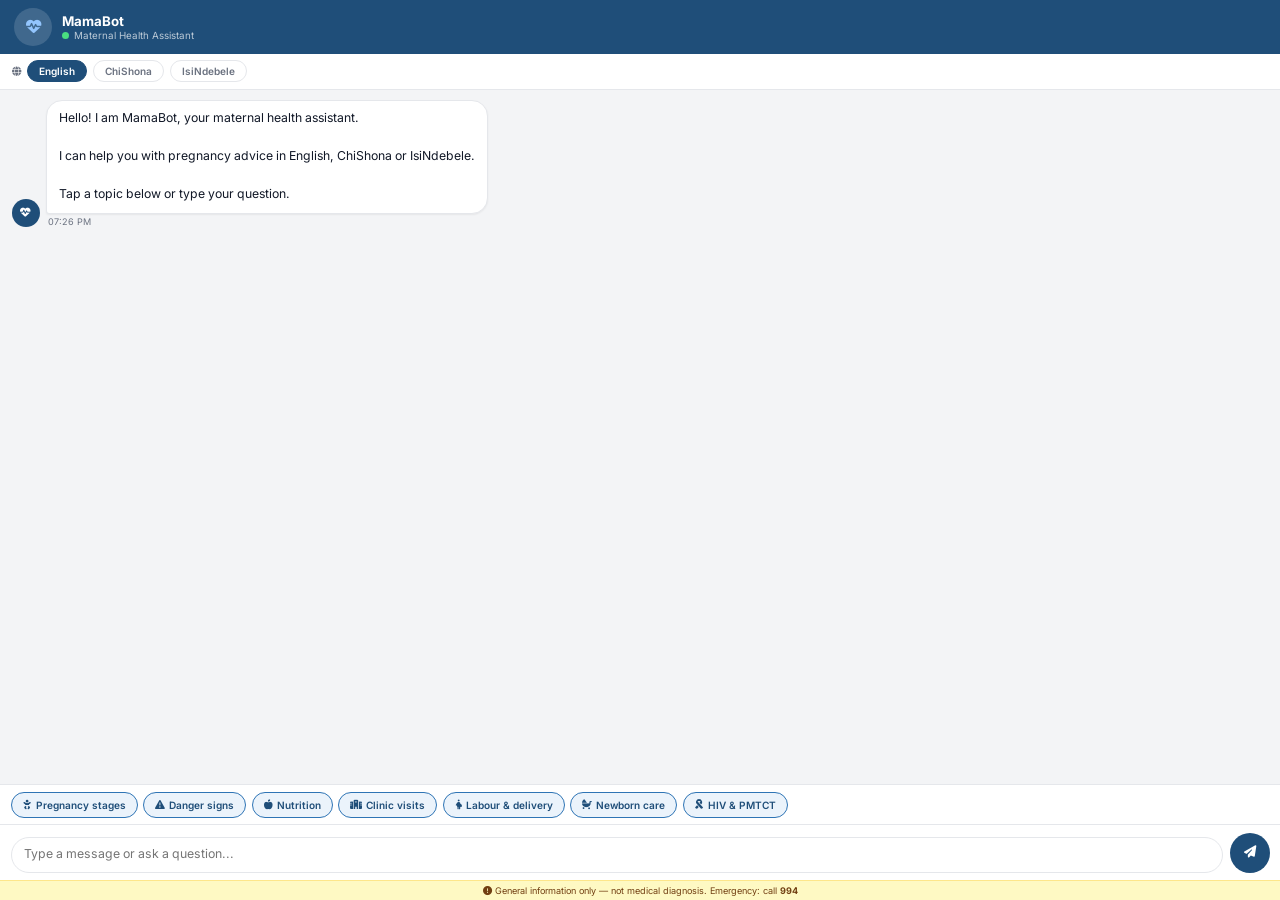
<file: app/templates/chat.html>
<!DOCTYPE html>
<html lang="en">
<head>
<meta charset="UTF-8">
<meta name="viewport" content="width=device-width, initial-scale=1.0, viewport-fit=cover">
<title>MamaBot</title>
<link rel="stylesheet" href="https://cdnjs.cloudflare.com/ajax/libs/font-awesome/6.5.0/css/all.min.css">
<style>
@import url('https://fonts.googleapis.com/css2?family=Inter:wght@400;500;600;700&display=swap');
:root{--blue:#1F4E79;--blue-mid:#2E74B5;--blue-light:#EBF3FB;--pink:#BE185D;--border:#E5E7EB;--text:#111827;--muted:#6B7280;--bg:#F3F4F6;--card:#fff;}
*{box-sizing:border-box;margin:0;padding:0;}
html,body{height:100%;height:100dvh;overflow:hidden;font-family:'Inter',sans-serif;font-size:14px;color:var(--text);-webkit-text-size-adjust:100%;}
body{display:flex;flex-direction:column;background:var(--bg);}
header{flex-shrink:0;background:var(--blue);height:54px;display:flex;align-items:center;padding:0 1rem;gap:10px;box-shadow:0 2px 6px rgba(0,0,0,.25);}
.av-wrap{width:38px;height:38px;border-radius:50%;background:rgba(255,255,255,.15);display:flex;align-items:center;justify-content:center;flex-shrink:0;}
.av-wrap i{color:#93C5FD;font-size:1.1rem;}
.h-info{flex:1;}
.h-name{color:#fff;font-weight:700;font-size:.95rem;}
.h-sub{display:flex;align-items:center;gap:5px;margin-top:1px;}
.dot-live{width:7px;height:7px;border-radius:50%;background:#4ADE80;}
.h-sub span{color:rgba(255,255,255,.7);font-size:.7rem;}
.h-btn{background:none;border:none;color:rgba(255,255,255,.7);padding:6px 8px;border-radius:6px;cursor:pointer;text-decoration:none;display:flex;align-items:center;gap:4px;font-family:inherit;font-size:.72rem;font-weight:500;transition:all .15s;}
.h-btn:hover{background:rgba(255,255,255,.12);color:#fff;}
.lang-bar{flex-shrink:0;background:var(--card);border-bottom:1px solid var(--border);padding:.45rem .85rem;display:flex;gap:.4rem;align-items:center;overflow-x:auto;}
.lang-bar::-webkit-scrollbar{display:none;}
.lang-lbl{font-size:.68rem;color:var(--muted);font-weight:600;white-space:nowrap;display:flex;align-items:center;gap:4px;}
.lbtn{padding:4px 11px;border-radius:20px;font-size:.72rem;font-weight:600;border:1.5px solid var(--border);background:transparent;cursor:pointer;color:var(--muted);transition:all .15s;white-space:nowrap;font-family:inherit;}
.lbtn.active{background:var(--blue);color:#fff;border-color:var(--blue);}
.lbtn:hover:not(.active){border-color:var(--blue);color:var(--blue);}
.messages{flex:1;overflow-y:auto;padding:.75rem .85rem;display:flex;flex-direction:column;gap:8px;-webkit-overflow-scrolling:touch;}
.messages::-webkit-scrollbar{width:3px;}
.messages::-webkit-scrollbar-thumb{background:var(--border);}
.quick-wrap{flex-shrink:0;background:var(--card);border-top:1px solid var(--border);padding:.45rem .75rem;overflow-x:auto;display:flex;gap:.4rem;}
.quick-wrap::-webkit-scrollbar{display:none;}
.qbtn{flex-shrink:0;padding:6px 11px;border-radius:18px;font-size:.72rem;font-weight:600;border:1.5px solid var(--blue-mid);color:var(--blue);background:var(--blue-light);cursor:pointer;white-space:nowrap;display:flex;align-items:center;gap:4px;transition:all .15s;font-family:inherit;}
.qbtn:hover,.qbtn:active{background:var(--blue);color:#fff;border-color:var(--blue);}
.qbtn i{font-size:.7rem;}
.msg-row{display:flex;align-items:flex-end;gap:6px;}
.msg-row.user{flex-direction:row-reverse;}
.msg-av{width:28px;height:28px;border-radius:50%;display:flex;align-items:center;justify-content:center;flex-shrink:0;font-size:.75rem;}
.msg-av.bot{background:var(--blue);color:#fff;}
.msg-av.user{background:var(--pink);color:#fff;}
.bwrap{display:flex;flex-direction:column;max-width:78%;}
.msg-row.user .bwrap{align-items:flex-end;}
.bubble{padding:.6rem .85rem;border-radius:16px;line-height:1.55;word-break:break-word;white-space:pre-wrap;font-size:.875rem;}
.bubble.bot{background:var(--card);border:1px solid var(--border);border-bottom-left-radius:3px;color:var(--text);box-shadow:0 1px 2px rgba(0,0,0,.06);}
.bubble.user{background:var(--blue);color:#fff;border-bottom-right-radius:3px;}
.btime{font-size:.65rem;color:var(--muted);margin-top:2px;padding:0 2px;}
.msg-row.user .btime{text-align:right;}
.typing-row{display:flex;align-items:flex-end;gap:6px;}
.typing-bbl{background:var(--card);border:1px solid var(--border);border-radius:16px;border-bottom-left-radius:3px;padding:.6rem .85rem;display:flex;gap:4px;align-items:center;}
.tdot{width:7px;height:7px;border-radius:50%;background:var(--muted);opacity:.5;animation:tb .9s infinite;}
.tdot:nth-child(2){animation-delay:.18s;}.tdot:nth-child(3){animation-delay:.36s;}
@keyframes tb{0%,60%,100%{transform:translateY(0);}30%{transform:translateY(-5px);opacity:1;}}
.input-area{flex-shrink:0;background:var(--card);border-top:1px solid var(--border);padding:.55rem .75rem;padding-bottom:calc(.55rem + env(safe-area-inset-bottom));display:flex;align-items:flex-end;gap:.5rem;}
textarea{flex:1;resize:none;border:1.5px solid var(--border);border-radius:22px;padding:.55rem .9rem;font-size:.88rem;font-family:inherit;color:var(--text);outline:none;max-height:100px;overflow-y:auto;background:#fff;line-height:1.5;transition:border .15s;}
textarea:focus{border-color:var(--blue-mid);}
.send-btn{width:40px;height:40px;border-radius:50%;background:var(--blue);border:none;color:#fff;cursor:pointer;display:flex;align-items:center;justify-content:center;flex-shrink:0;transition:background .2s;font-size:.88rem;}
.send-btn:hover{background:var(--blue-mid);}
.send-btn:disabled{background:var(--border);cursor:not-allowed;}
.disclaimer{flex-shrink:0;background:#FEF9C3;text-align:center;padding:.28rem .75rem;padding-bottom:calc(.28rem + env(safe-area-inset-bottom,0px));font-size:.65rem;color:#713F12;border-top:1px solid #FDE68A;}
.suggestions{display:flex;flex-wrap:wrap;gap:5px;margin-top:6px;}
.sug-btn{padding:5px 10px;border-radius:14px;font-size:.72rem;font-weight:500;border:1px solid var(--blue-mid);color:var(--blue);background:#fff;cursor:pointer;font-family:inherit;transition:all .15s;}
.sug-btn:hover{background:var(--blue);color:#fff;}
</style>
</head>
<body>
<header>
  <div class="av-wrap"><i class="fa-solid fa-heart-pulse"></i></div>
  <div class="h-info">
    <div class="h-name">MamaBot</div>
    <div class="h-sub"><div class="dot-live"></div><span>Maternal Health Assistant</span></div>
  </div>

</header>

<div class="lang-bar">
  <span class="lang-lbl"><i class="fa-solid fa-globe"></i></span>
  <button class="lbtn active" id="lbtn-english" onclick="setLang('english',this)">English</button>
  <button class="lbtn" id="lbtn-shona"   onclick="setLang('shona',this)">ChiShona</button>
  <button class="lbtn" id="lbtn-ndebele" onclick="setLang('ndebele',this)">IsiNdebele</button>
</div>

<div class="messages" id="messages"></div>
<div class="quick-wrap" id="quick-wrap"></div>

<div class="input-area">
  <textarea id="input" rows="1" placeholder="Type a message or ask a question..."
    onkeydown="handleKey(event)" oninput="autoResize(this)"></textarea>
  <button class="send-btn" id="send-btn" onclick="sendInput()">
    <i class="fa-solid fa-paper-plane"></i>
  </button>
</div>

<div class="disclaimer">
  <i class="fa-solid fa-circle-exclamation"></i>
  General information only — not medical diagnosis. Emergency: call <strong>994</strong>
</div>

<script>
let lang='english', sessionId='web-'+Math.random().toString(36).slice(2,10), busy=false;

const PH={english:'Type a message or ask a question...',shona:'Nyora mharidzo kana mubvunzo wako...',ndebele:'Bhala umlayezo noma umbuzo wakho...'};

const QR={
  english:[
    {label:'Pregnancy stages',  value:'1',icon:'fa-baby'},
    {label:'Danger signs',      value:'2',icon:'fa-triangle-exclamation'},
    {label:'Nutrition',         value:'3',icon:'fa-apple-whole'},
    {label:'Clinic visits',     value:'4',icon:'fa-hospital'},
    {label:'Labour & delivery', value:'5',icon:'fa-person-pregnant'},
    {label:'Newborn care',      value:'6',icon:'fa-baby-carriage'},
    {label:'HIV & PMTCT',       value:'7',icon:'fa-ribbon'},
  ],
  shona:[
    {label:'Matanho emimba',          value:'1',icon:'fa-baby'},
    {label:'Zviratidzo zvengozi',     value:'2',icon:'fa-triangle-exclamation'},
    {label:'Chikafu chakanaka',       value:'3',icon:'fa-apple-whole'},
    {label:'Kuenda kuchipatara',      value:'4',icon:'fa-hospital'},
    {label:'Kubereka',                value:'5',icon:'fa-person-pregnant'},
    {label:'Kuchengeta mwana mutsva', value:'6',icon:'fa-baby-carriage'},
    {label:'HIV nePMTCT',             value:'7',icon:'fa-ribbon'},
  ],
  ndebele:[
    {label:'Izigaba zokukhulelwa',      value:'1',icon:'fa-baby'},
    {label:'Izibonakaliso zengozi',     value:'2',icon:'fa-triangle-exclamation'},
    {label:'Ukudla okuhle',             value:'3',icon:'fa-apple-whole'},
    {label:'Ukuyabona udokotela',       value:'4',icon:'fa-hospital'},
    {label:'Ukuzala',                   value:'5',icon:'fa-person-pregnant'},
    {label:'Ukunakekela ingane entsha', value:'6',icon:'fa-baby-carriage'},
    {label:'I-HIV le-PMTCT',            value:'7',icon:'fa-ribbon'},
  ],
};

const SUGS={
  pregnancy_stages:{english:['Tell me about danger signs','What should I eat?','When do I go to clinic?'],shona:['Ndiudze nezve zviratidzo zvengozi','Ndinofanira kudya chii?','Ndinoenda riini kuchipatara?'],ndebele:['Ngitshele ngezibonakaliso zengozi','Kumele ngidle ini?','Ngithe nini esibhedlela?']},
  danger_signs:{english:['What should I do now?','Call a nurse','Go to clinic'],shona:['Ndinofanira kuitei iye zvino?','Fonai nesi','Enda kuchipatara'],ndebele:['Kumele ngenzeni manje?','Shayela umeluleki','Ya esibhedlela']},
  nutrition:{english:['About breastfeeding','Foods to avoid','Iron tablets info'],shona:['Nezve kuchengeta mazamu','Chikafu chinofanira kuziviswa','Mapiritsi esimbi'],ndebele:['Ngokuncelisa','Ukudla okufanele ukuphepha','Amaphilisi esibili']},
  clinic_visits:{english:['Find nearest clinic','What to bring?','ANC schedule'],shona:['Tsvaga chipatara chiri pedyo','Ndinofanira kuenda nacho chii?','Chirongwa cheANC'],ndebele:['Thola isibhedlela esiseduze','Kumele ngihambe lenani?','Uhlelo lwe-ANC']},
  labour_delivery:{english:['Signs of labour','When to go to hospital','What to pack'],shona:['Zviratidzo zvekubereka','Ndeienda riini kuchipatara','Zvokupereka'],ndebele:['Izibonakaliso zokuzala','Ngiye nini esibhedlela','Okufanele ukuphatha']},
  newborn_care:{english:['Vaccination schedule','Cord care','Breastfeeding tips'],shona:['Chirongwa chemabindu','Kuchengeta tombo','Mazano ekuchengeta mazamu'],ndebele:['Uhlelo lwemijovo','Ukunakekela intambo','Amacebo okuncelisa']},
  hiv_pmtct:{english:['Can I breastfeed with HIV?','About ART treatment','Baby testing schedule'],shona:['Ndinogona kuchengeta mazamu ndeHIV?','Nezve mushonga weART','Chirongwa chebvunzo yamwana'],ndebele:['Ngingancelisa ngine HIV?','Nge-ART','Uhlelo lokuhlolwa kwengane']},
};

function renderQR(items){
  document.getElementById('quick-wrap').innerHTML=(items||[]).map(it=>
    `<button class="qbtn" onclick="send('${it.value}')"><i class="fa-solid ${it.icon||'fa-circle-dot'}"></i> ${it.label}</button>`
  ).join('');
}

function setLang(l,el){
  lang=l;
  document.querySelectorAll('.lbtn').forEach(b=>b.classList.remove('active'));
  el.classList.add('active');
  document.getElementById('input').placeholder=PH[l]||PH.english;
  renderQR(QR[l]||QR.english);
  fetchBot(l,true);
}

function autoResize(el){el.style.height='auto';el.style.height=Math.min(el.scrollHeight,100)+'px';}
function handleKey(e){if(e.key==='Enter'&&!e.shiftKey){e.preventDefault();sendInput();}}
function esc(t){return t.replace(/&/g,'&amp;').replace(/</g,'&lt;').replace(/>/g,'&gt;');}
function botFmt(t){return esc(t).replace(/\*(.*?)\*/g,'<strong>$1</strong>').replace(/\n/g,'<br>');}

function addBubble(text,role,sugs){
  const msgs=document.getElementById('messages');
  const isU=role==='user';
  const time=new Date().toLocaleTimeString([],{hour:'2-digit',minute:'2-digit'});
  let sugHtml='';
  if(!isU&&sugs&&sugs.length){
    sugHtml=`<div class="suggestions">${sugs.map(s=>`<button class="sug-btn" onclick="send(${JSON.stringify(s)})">${esc(s)}</button>`).join('')}</div>`;
  }
  const row=document.createElement('div');
  row.className='msg-row '+(isU?'user':'bot');
  row.innerHTML=`
    <div class="msg-av ${isU?'user':'bot'}"><i class="fa-solid ${isU?'fa-user':'fa-heart-pulse'}"></i></div>
    <div class="bwrap">
      <div class="bubble ${isU?'user':'bot'}">${isU?esc(text):botFmt(text)}</div>
      ${sugHtml}
      <div class="btime">${time}</div>
    </div>`;
  msgs.appendChild(row);
  msgs.scrollTop=msgs.scrollHeight;
}

function showTyping(){
  const msgs=document.getElementById('messages');
  const row=document.createElement('div');
  row.id='typing';row.className='typing-row';
  row.innerHTML=`<div class="msg-av bot"><i class="fa-solid fa-heart-pulse"></i></div><div class="typing-bbl"><div class="tdot"></div><div class="tdot"></div><div class="tdot"></div></div>`;
  msgs.appendChild(row);msgs.scrollTop=msgs.scrollHeight;
}
function hideTyping(){const el=document.getElementById('typing');if(el)el.remove();}

async function fetchBot(message,silent=false){
  try{
    const r=await fetch('/chat/send',{method:'POST',headers:{'Content-Type':'application/json'},body:JSON.stringify({message,session_id:sessionId,language:lang})});
    const d=await r.json();
    if(d.language&&d.language!==lang){
      lang=d.language;
      document.querySelectorAll('.lbtn').forEach(b=>b.classList.remove('active'));
      const btn=document.getElementById('lbtn-'+lang);
      if(btn)btn.classList.add('active');
      document.getElementById('input').placeholder=PH[lang]||PH.english;
    }
    if(d.quick_replies&&d.quick_replies.length){
      const def=QR[lang]||QR.english;
      renderQR(d.quick_replies.map(sr=>{const m=def.find(di=>di.value===sr.value);return m?{...sr,icon:m.icon}:{...sr,icon:'fa-circle-dot'};}));
    }
    return d;
  }catch(e){return{response:'Connection error. Please check your internet and try again.'};}
}

async function send(text,showUser=true){
  if(!text.trim()||busy)return;
  busy=true;document.getElementById('send-btn').disabled=true;
  if(showUser)addBubble(text,'user');
  showTyping();
  const d=await fetchBot(text);
  hideTyping();
  const sugs=(SUGS[d.intent]||{})[lang]||[];
  addBubble(d.response||'Sorry, something went wrong.','bot',sugs);
  busy=false;document.getElementById('send-btn').disabled=false;
  document.getElementById('input').focus();
}

function sendInput(){
  const inp=document.getElementById('input');
  const text=inp.value.trim();
  if(!text)return;
  inp.value='';inp.style.height='auto';
  send(text);
}

renderQR(QR.english);
setTimeout(()=>{
  addBubble('Hello! I am MamaBot, your maternal health assistant.\n\nI can help you with pregnancy advice in English, ChiShona or IsiNdebele.\n\nTap a topic below or type your question.','bot',null);
},300);
</script>
</body>
</html>
</file>
